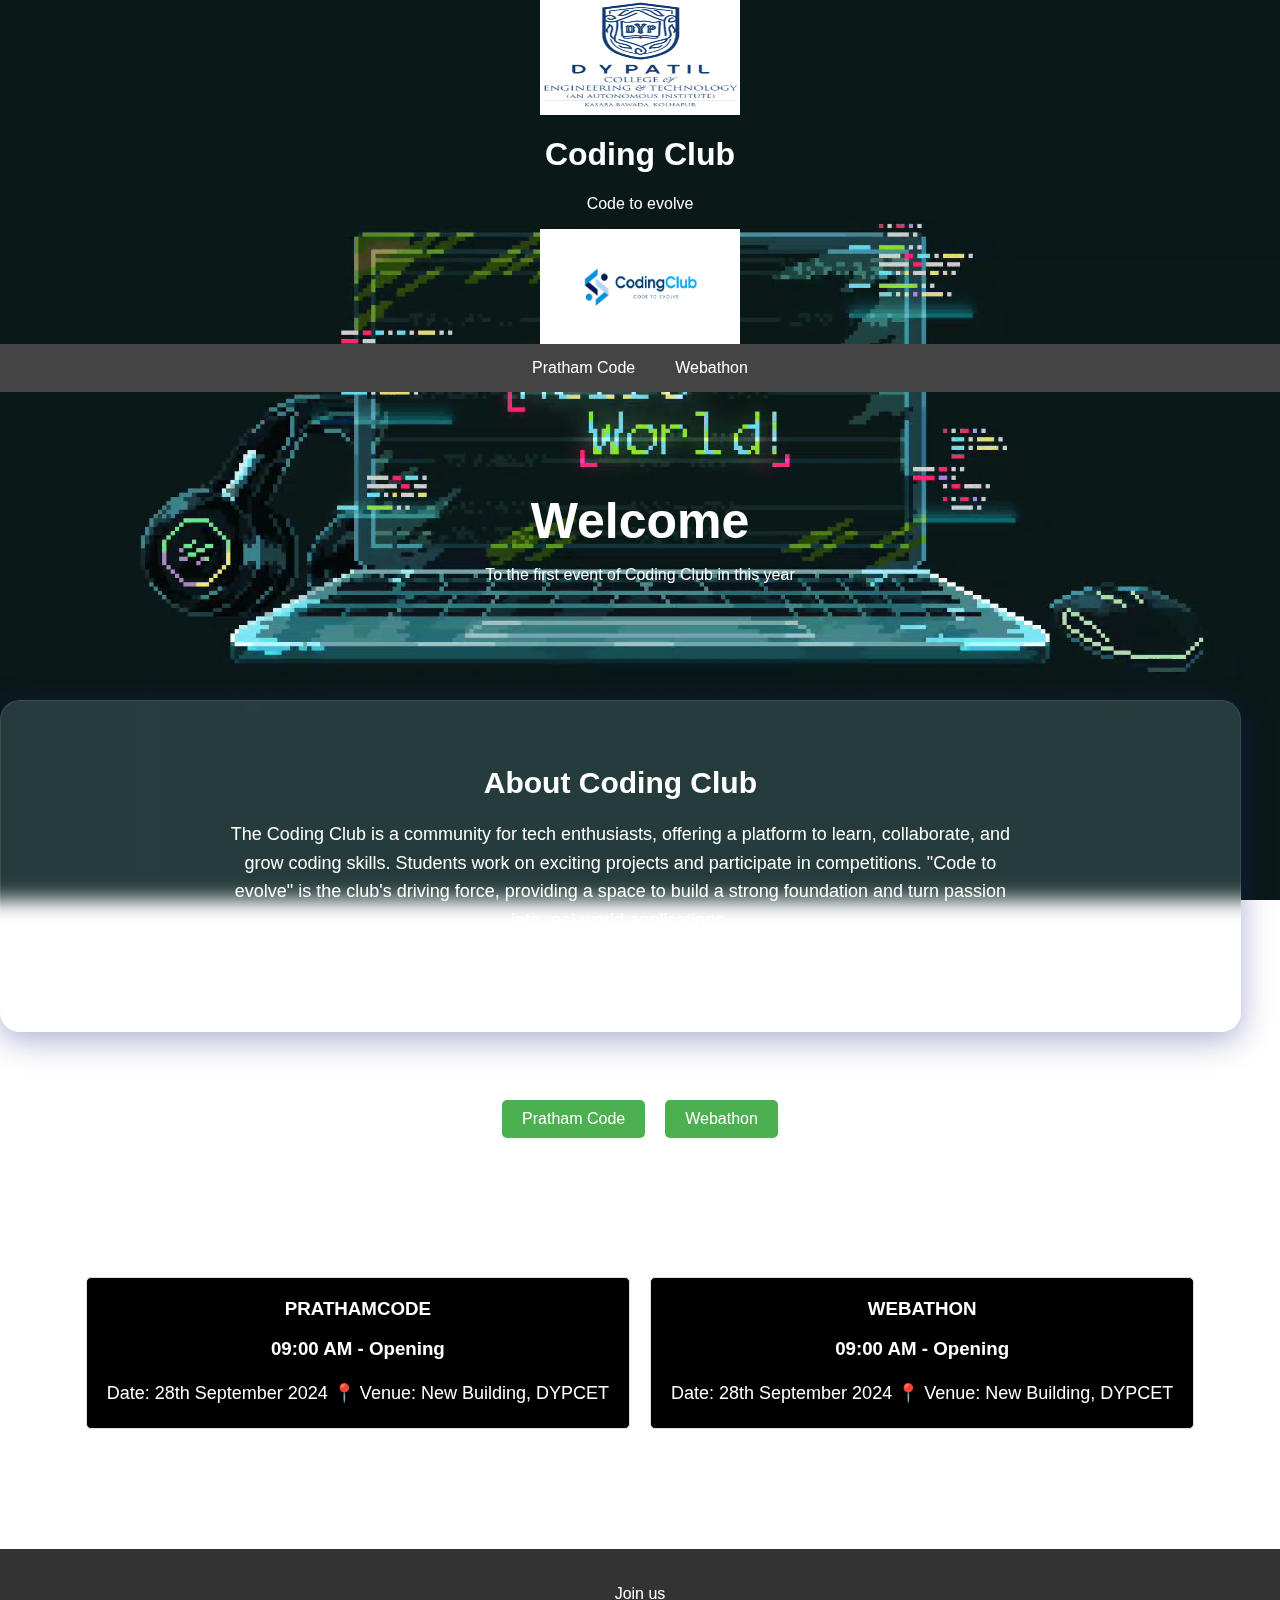
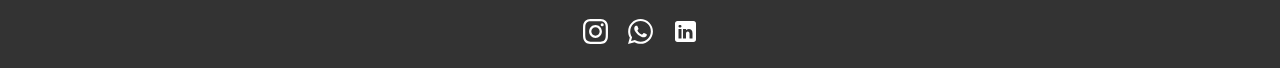
<file: index.html>
<!DOCTYPE html>
<html lang="en">
<head>
    <meta charset="UTF-8">
    <meta name="viewport" content="width=device-width, initial-scale=1.0">
    <title>PRATHAM</title>
    <link rel="stylesheet" href="event.css"> 
<body>

            <!--video-->

    <video autoplay muted loop class="video-background">
        <source src="bg.mp4" type="video/mp4">
        Your browser does not support the video tag.
    </video>


    <header>

        <img src="dyp.png" alt="cc" >
        <div>
        <h1>Coding Club</h1>
        <p>Code to evolve</p>
        </div>
        <img class="size" src="Coding Club.jpeg" alt="dyp">
        
    </header>

    <nav>
        <a href="code.html">Pratham Code</a>
        <a href="web.html">Webathon</a>
    </nav>

    <section class="banner">
        <h1>Welcome</h1>
        <p>To the first event of Coding Club in this year</p>
    </section>
    <section class="section glass">
        <h2>About Coding Club</h2>
        <p>


            The Coding Club is a community for tech enthusiasts, offering a platform to learn, collaborate, and grow coding skills. Students work on exciting projects and participate in competitions. "Code to evolve" is the club's driving force, providing a space to build a strong foundation and turn passion into real-world applications.
           </p>
    </section>
    <div >
        <h2 class="center ">Events</h2>
        <div class="flex">
                <a href="code.html">
            <button class="hover " type="button">Pratham Code</button>
            </a>
            <a href="web.html">
            <button class="hover" type="button">Webathon</button>
            </a>
        </div>
    </div>
                                                        <!-- cards -->

    <section class="section">
        <h2>Event Schedule</h2>
        <div class="schedule ">
            <div class="card">
                <h3>PRATHAMCODE</h3>
                <h3>09:00 AM - Opening </h3>
                <p> Date: 28th September 2024
                    📍 Venue: New Building, DYPCET</p>
            </div>
            <div class="card">
                <h3>WEBATHON</h3>
                <h3>09:00 AM - Opening </h3>
                <p> Date: 28th September 2024
                    📍 Venue: New Building, DYPCET</p>
            </div>
        </div>
    </section>

    <footer class="footer">
        <p>Join us</p>
        <div class="footimg">
        <a href="https://www.instagram.com/codingclub_dypcet?igsh=eXh6a3FmZGFuZXFp">
        <img class="invert" src="instagram.svg" alt="instagram">
        </a>
        <a href="https://chat.whatsapp.com/Ij0oREMstcSEdxQCJvfYTt">
        <img class="invert " src="whatsapp.svg" alt="whatsapp">
        </a>
        <a href="https://www.linkedin.com/company/coding-club-dypcet/">
            <img class="invert " src="linkedin.svg" alt="linkedin">
            </a>
        </div>
    </footer>
</body>
</html>
</file>
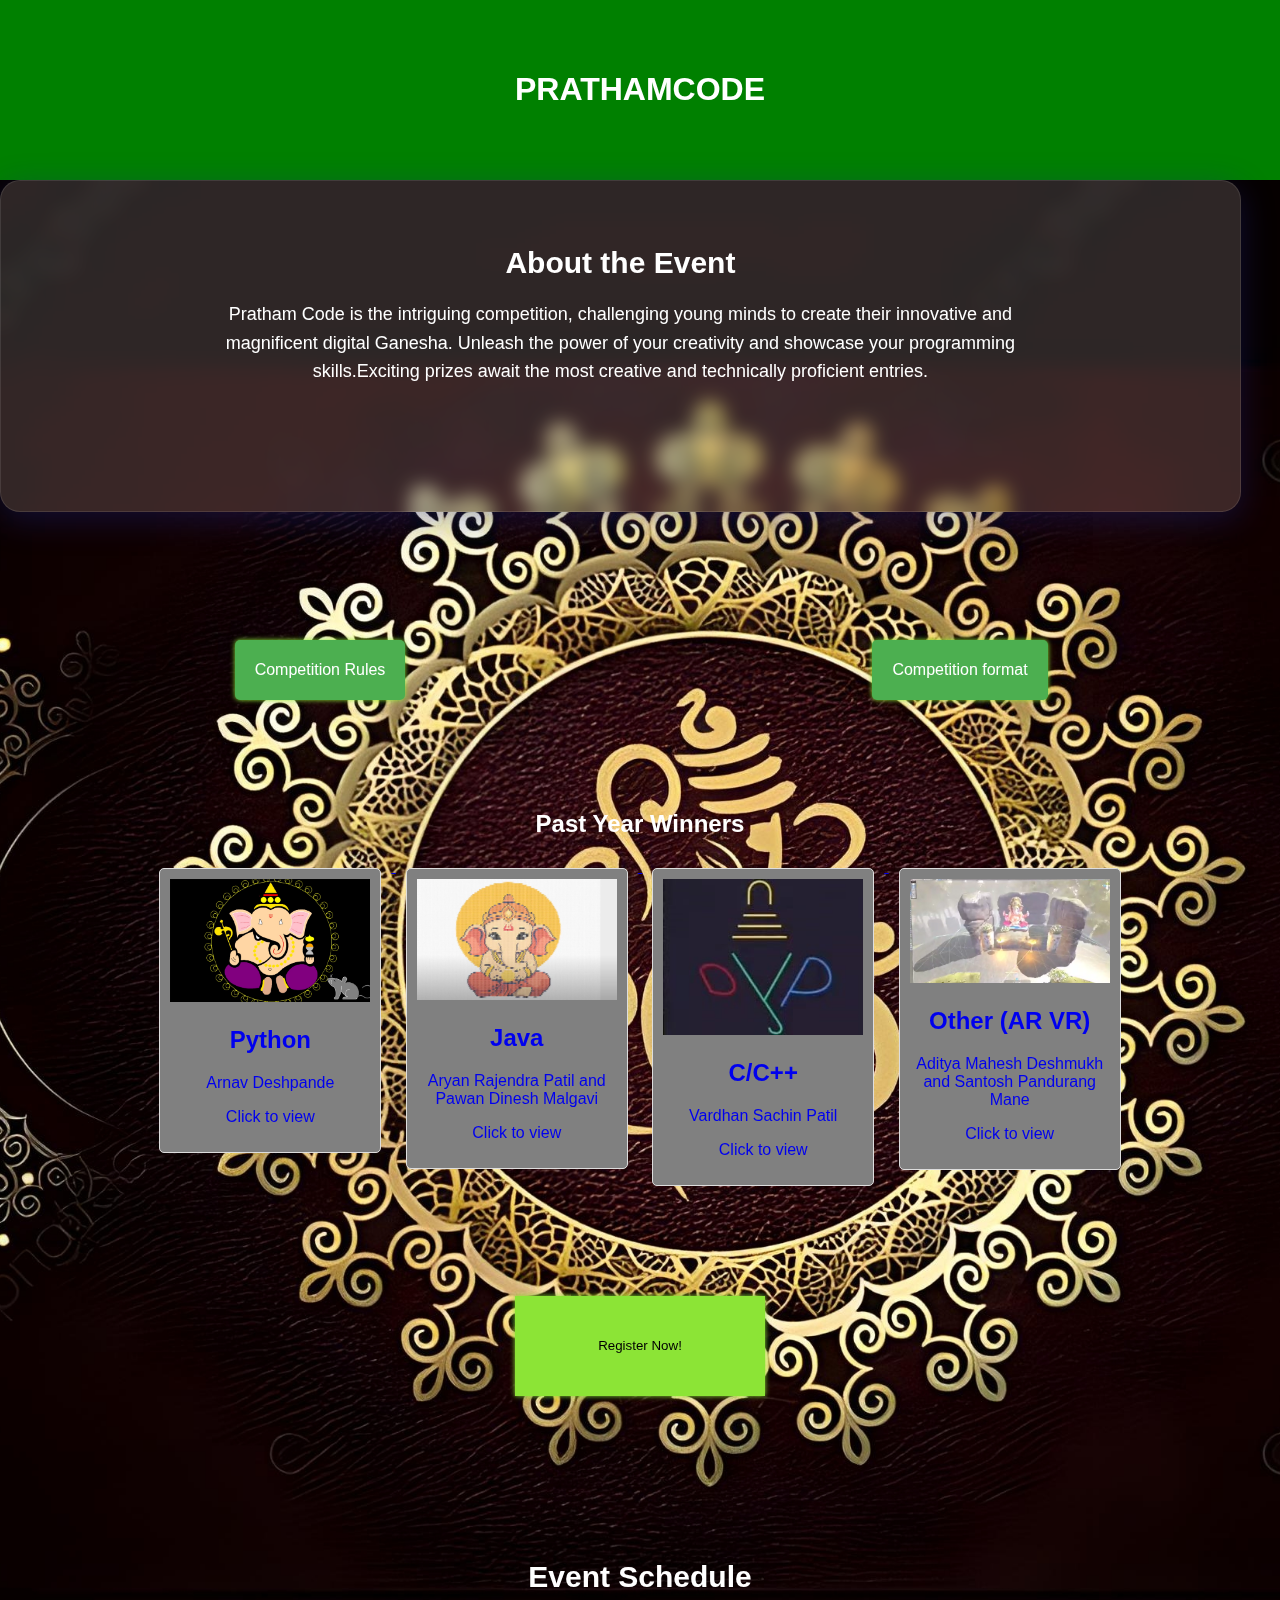
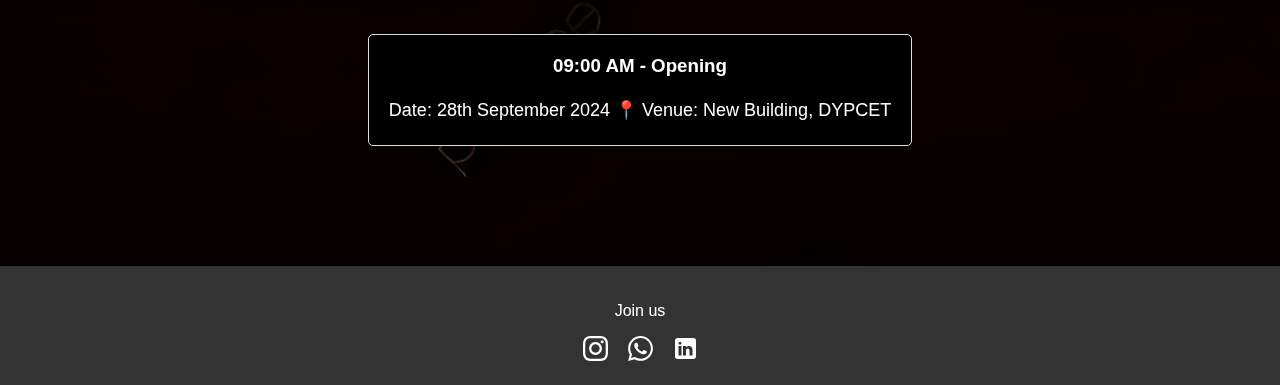
<file: code.html>
<!DOCTYPE html>
<html lang="en">
<head>
    <meta charset="UTF-8">
    <meta name="viewport" content="width=device-width, initial-scale=1.0">
    <title>Pratham code</title>
    <link rel="stylesheet" href="event.css"> <!-- Reusing the same CSS file -->
</head>
<body>
    <!--image-->
    <style>
        body {
            background-image: url('pic1.jpg');
            background-size: cover;
            background-repeat: no-repeat; /* Prevents the image from repeating */
            background-position: center center; /* Centers the image */
        }
    </style>
    
    <div class="heading">
        <h1>PRATHAMCODE</h1>
    </div>
    <div class="center">
        <div class="gap">
    <section class="section glass  ">
        <h2>About the Event</h2>
        <p>Pratham Code is the intriguing competition, challenging young minds to create their innovative and magnificent digital Ganesha. Unleash the power of your creativity and showcase your programming skills.Exciting prizes await the most creative and technically proficient entries.</p>
    </section>
</div>
</div>
<div class="sep"></div>

    <div class="format center ">
        <a href="rulebook.docx">
        <button class="hover btn-6" type="button">Competition Rules</button>
    </a>
    </div>

    <div class="rules center ">   
        <a href="DigitalGaneshaEventFormat.docx">
            <button class="hover btn-6" type="button">Competition format</button>
        </a>
    </div>

    <div class="winners">
        
        <h2>Past Year Winners</h2>
        <a href="python.mp4">
        <div class="cardvertical">
            <img src="arnavganpati.jpeg"
                alt="cardvertical">
            <h2>Python</h2>
            <p>Arnav Deshpande</p>
            <p>Click to view</p>
        </div>
        </a>

        <a href="https://drive.google.com/file/d/11XjO1LRgq4FLWusToDf2URYzPpxiq9gq/view?ts=66d8923c">
        <div class="cardvertical">
            <img src="java.png"
                alt="cardvertical">
            <h2>Java</h2>
            <p>Aryan Rajendra Patil and Pawan Dinesh Malgavi</p>
            <p>Click to view</p>

        </div>
    </a>

    <a href="https://www.youtube.com/watch?v=jdQwrUXee4c ">
        <div class="cardvertical">
            <img src="c.jpeg"
                alt="cardvertical">
            <h2>C/C++</h2>
            <p>Vardhan Sachin Patil</p>
            <p>Click to view</p>

        </div>
        </a>    
        
        <a href="arvr.mp4">
        <div class="cardvertical">
            <img src="arvr.png"
                alt="cardvertical">
            <h2>Other (AR VR)</h2>
            <p>Aditya Mahesh Deshmukh and Santosh Pandurang Mane</p>
                        <p>Click to view</p>

        </div>
        </a>
    </div>

    <div class="registeration">
        <a href="https://forms.gle/agMzdmMoF7J9kwV48">
            <button class="custom-btn btn-6" type="button">Register Now!</button>
        </a>
    </div>

    <section class="section ">
        <h2>Event Schedule</h2>
        <div class="schedule">
            <div class="card">
                <h3>09:00 AM - Opening </h3>
                <p> Date: 28th September 2024
                    📍 Venue: New Building, DYPCET</p>
            </div>
        </div>
    </section>   
     

    <footer class="footer">
        <p>Join us</p>
        <div class="footimg">
        <a href="https://www.instagram.com/codingclub_dypcet?igsh=eXh6a3FmZGFuZXFp">
        <img class="invert" src="instagram.svg" alt="instagram">
        </a>
        <a href="https://chat.whatsapp.com/Ij0oREMstcSEdxQCJvfYTt">
        <img class="invert " src="whatsapp.svg" alt="whatsapp">
        </a>
        <a href="https://www.linkedin.com/company/coding-club-dypcet/">
            <img class="invert " src="linkedin.svg" alt="linkedin">
            </a>
        </div>
    </footer>
</body>
</html>
</file>
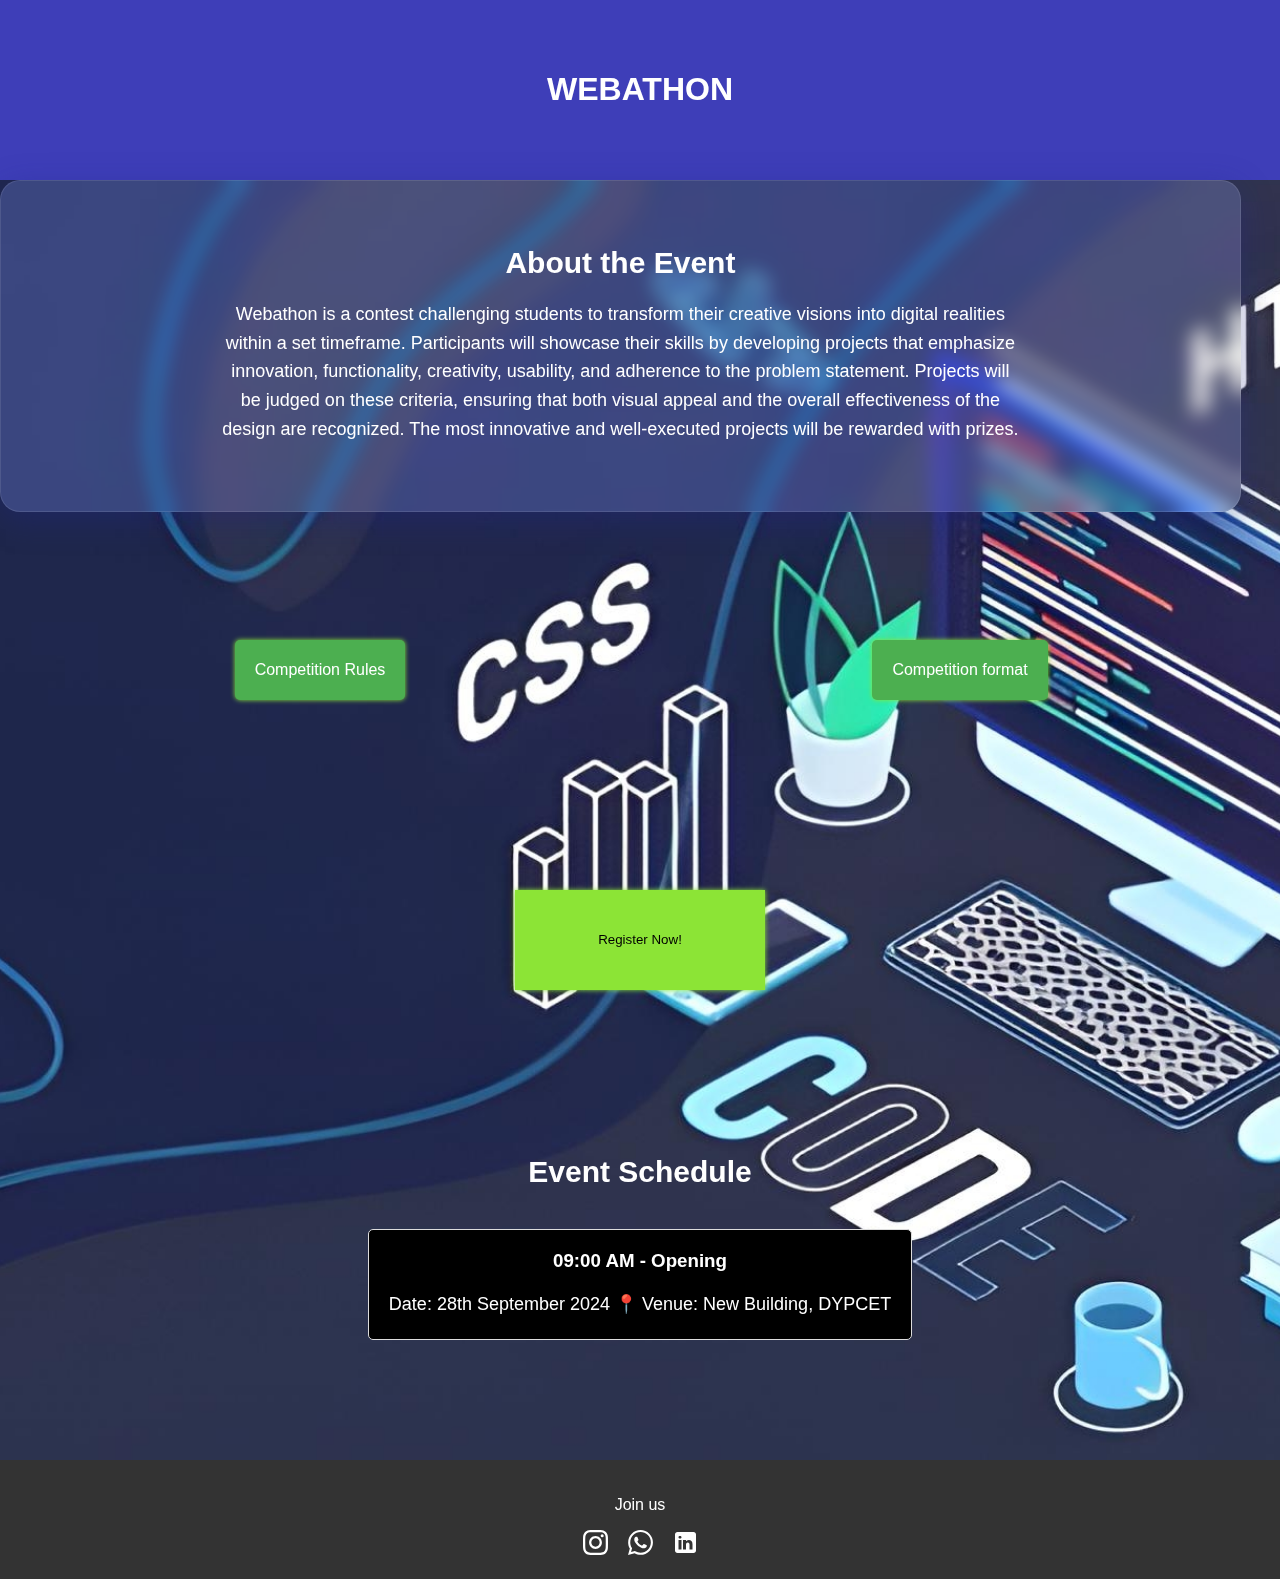
<file: web.html>
<!DOCTYPE html>
<html lang="en">
<head>
    <meta charset="UTF-8">
    <meta name="viewport" content="width=device-width, initial-scale=1.0">
    <title>Pratham code</title>
    <link rel="stylesheet" href="event.css"> <!-- Reusing the same CSS file -->
</head>
<body>
    <!--image-->
    <style>
        body {
            background-image: url('pic2.jpg');
            background-size: cover;
            background-repeat: no-repeat; /* Prevents the image from repeating */
            background-position: center center; /* Centers the image */
        }
    </style>
    
    <div class="heading1">
        <h1>WEBATHON</h1>
    </div>
    <div class="center">
        <div class="gap">
    <section class="section glass  ">
        <h2>About the Event</h2>
        <p>
            Webathon is a contest challenging students to transform their creative visions into digital realities within a set timeframe. Participants will showcase their skills by developing projects that emphasize innovation, functionality, creativity, usability, and adherence to the problem statement. Projects will be judged on these criteria, ensuring that both visual appeal and the overall effectiveness of the design are recognized. The most innovative and well-executed projects will be rewarded with prizes.</p>
    </section>
</div>
</div>
<div class="sep"></div>

    <div class="format center ">
        <a href="rulebook.docx">
        <button class="hover btn-6" type="button">Competition Rules</button>
    </a>
    </div>

    <div class="rules center ">   
        <a href="DigitalGaneshaEventFormat.docx">
            <button class="hover btn-6" type="button">Competition format</button>
        </a>
    </div>

   

    <div class="registeration">
        <a href="https://forms.gle/zby5177VZpu5Rg7VA">
            <button class="custom-btn btn-6" type="button">Register Now!</button>
        </a>
    </div>

    <section class="section ">
        <h2>Event Schedule</h2>
        <div class="schedule">
            <div class="card">
                <h3>09:00 AM - Opening </h3>
                <p> Date: 28th September 2024
                    📍 Venue: New Building, DYPCET</p>
            </div>
        </div>
    </section>   
     

    <footer class="footer">
        <p>Join us</p>
        <div class="footimg">
        <a href="https://www.instagram.com/codingclub_dypcet?igsh=eXh6a3FmZGFuZXFp">
        <img class="invert" src="instagram.svg" alt="instagram">
        </a>
        <a href="https://chat.whatsapp.com/Ij0oREMstcSEdxQCJvfYTt">
        <img class="invert " src="whatsapp.svg" alt="whatsapp">
        </a>
        <a href="https://www.linkedin.com/company/coding-club-dypcet/">
            <img class="invert " src="linkedin.svg" alt="linkedin">
            </a>
        </div>
    </footer>
</body>
</html>
</file>
<file: event.css>
/*utility*/

.center{
    text-align: center;
}
.invert {
    filter: invert(1);
}
.sep{
    padding: 5vw;
}

.glass{
    width: 96%;
    height: 250px;
    background: rgba(255, 255, 255, 0.15); 
    border: 1px solid rgba(255, 255, 255, 0.1);
    border-radius: 20px;
    box-shadow: 0 8px 32px 0 rgba(31, 38, 135, 0.37); 
    backdrop-filter: saturate(180%) blur(10px);
    -webkit-backdrop-filter: saturate(180%) blur(10px); 
    padding: 30px;
    text-align: center;
    color: #fff;
    transition: transform 0.3s ease;
}


.btn-6 {
    background: #8ce436;
    line-height: 40px;
    padding: 0;
    border: none;
    box-shadow: 0 0 5px #8ce436;
  }
  .btn-6 span {
    position: relative;
    display: block;
    width: 100%;
    height: 100%;
  }
  .btn-6:hover{
    background:#5db802 ;
  }
  .btn-6:before,
  .btn-6:after {
    position: absolute;
    content: "";
    height: 0%;
    width: 2px;
    background: #8ce436;
   box-shadow: 0 0 5px #8ce436;
  }
  .btn-6:before {
    right: 0;
    top: 0;
    transition: all 500ms ease;
  }
  .btn-6:after {
    left: 0;
    bottom: 0;
    transition: all 5ms ease;
  }
  .btn-6:hover:before {
    transition: all 500ms ease;
    height: 100%;
  }
  .btn-6:hover:after {
    transition: all 900ms ease;
    height: 100%;
  }
  .btn-6 span:before,
  .btn-6 span:after {
    position: absolute;
    content: "";
    background: #8ce436;
    box-shadow: 0 0 5px #8ce436;
  }
  .btn-6 span:before {
    left: 0;
    top: 0;
    width: 0%;
    height: 2px;
    transition: all 500ms ease;
  }
  .btn-6 span:after {
    right: 0;
    bottom: 0;
    width: 0%;
    height: 2px;
    transition: all 500ms ease;
  }
  .btn-6 span:hover:before {
    width: 100%;
  }
  .btn-6 span:hover:after {
    width: 100%;
  }

/*separate components*/
/*home*/

.video-background {
    position: fixed;
    top: 0;
    left: 0;
    width: 100%;
    height: 100%;
    object-fit: cover; /* Ensure the video covers the entire area */
    z-index: -1; /* Place the video behind other content */
}


body{
    font-family: Arial, sans-serif;
    margin: 0;
    padding: 0;
    box-sizing: border-box;
    color: white;
}

header{
    display:inline
    background-color: white;
    gap: 413px;
    
}

header img{
    align-content: center;
    display: block;
    margin-left: auto;
    margin-right: auto;
    width: 50%; 
    width: 200px;
    height: 115px;    
}

header h1 {
    text-align: center;
}
header p {
    text-align: center;
}

.size{
    width: 200px; 
}

nav {
    display: flex;
    justify-content: center;
    background-color: #444;
}

nav a{
    color: #fff;
    padding: 15px 20px;
    text-decoration: none;
    display: block;
}

nav a:hover {
    background-color: #555;
}

.banner {
    color: white;
    padding: 100px 20px;
    text-align: center;
}

.banner h1 {
    font-size: 50px;
    margin: 0;
}

.section {
    padding: 40px 5px;
    text-align: center;
    
}


.section h2 {
    margin-bottom: 20px;
    font-size: 30px;
}

.section p {
    max-width: 800px;
    margin: 0 auto;
    font-size: 18px;
    line-height: 1.6;
}

.flex {
    display: flex;
    justify-content: center; /* Horizontally centers the buttons */
    align-items: center; /* Vertically centers the buttons */
    gap: 20px; /* Adds space between the buttons */
}

.hover {
    padding: 10px 20px;
    font-size: 16px;
    background-color: #4CAF50;
    color: white;
    border: none;
    border-radius: 5px;
    cursor: pointer;
}

.hover:hover {
    background-color: #45a049;
}


.schedule {
    display: flex;
    justify-content: center; /* Horizontally centers the buttons */
    gap: 20px;
    margin: 40px auto;
    max-width: 1200px;
}

.schedule .card {
    padding: 20px;
    background:black;
    border: 1px solid #ddd;
    border-radius: 5px;
    
}

.schedule .card h3 {
    margin-top: 0;
}

.footer {
    background-color: #333;/*#333*/
    color: white;
    padding: 20px;
    text-align: center;
    margin-top: 40px;
}
.footer img{
    width: 25px;
    height: 25px;
}
.footimg{
    display: flex;
    justify-content: center;
    gap: 20px;
}

/* Responsive Design */
@media (max-width: 1200px) {
    .schedule {
        grid-template-columns: repeat(2, 1fr);
    }
}

@media (max-width: 768px) {
    header {
        flex-direction:row;
        align-items:center  ;
        text-align: center;
    }

    header img {
        margin-bottom: 10px;
    }

    header div {
        margin-bottom: 10px;
    }

    nav {
        flex-direction: row;
    }

    .banner h1 {
        font-size: 2rem;
    }

    .section h2 {
        font-size: 1.5rem;
    }

    .schedule {
        grid-template-columns: 1fr;
        margin: 20px;
    }

    .flex {
        flex-direction: column;
        align-items: center;
        gap: 15px;
    }
}

@media (max-width: 480px) {
    .hover {
        padding: 8px 15px;
        font-size: 14px;
    }

    .schedule .card {
        padding: 15px;
    }
    }

/*prathamcode*/
.heading{
    background-color: green;
    text-align: center;
    padding: 50px;
}

.heading1{
    background-color: rgb(62, 62, 184);
    text-align: center;
    padding: 50px;
}

.format{
    width: 50%;
    height:0px;
}

.rules {
    width: 50%;
    height:150px;
    margin-left: auto; /* This will push the div to the right */
}


.winners{
    text-align: center;
}


.cardvertical {
    display: inline-block; 
    background-color:grey;
    border: 1px solid #ddd;
    border-radius: 5px;
    padding: 10px;
    text-align: center;
    width: 200px; 
    margin: 10px; 
    vertical-align: top;}


.cardvertical img {
    width: 90px;
    width: 100%;
    object-fit: contain;    
}
    
.registeration{
    padding: 100px;
    display: flex;
    justify-content: center;
}
 .registeration button{
    width: 250px;
    height: 100px;
 }
</file>
